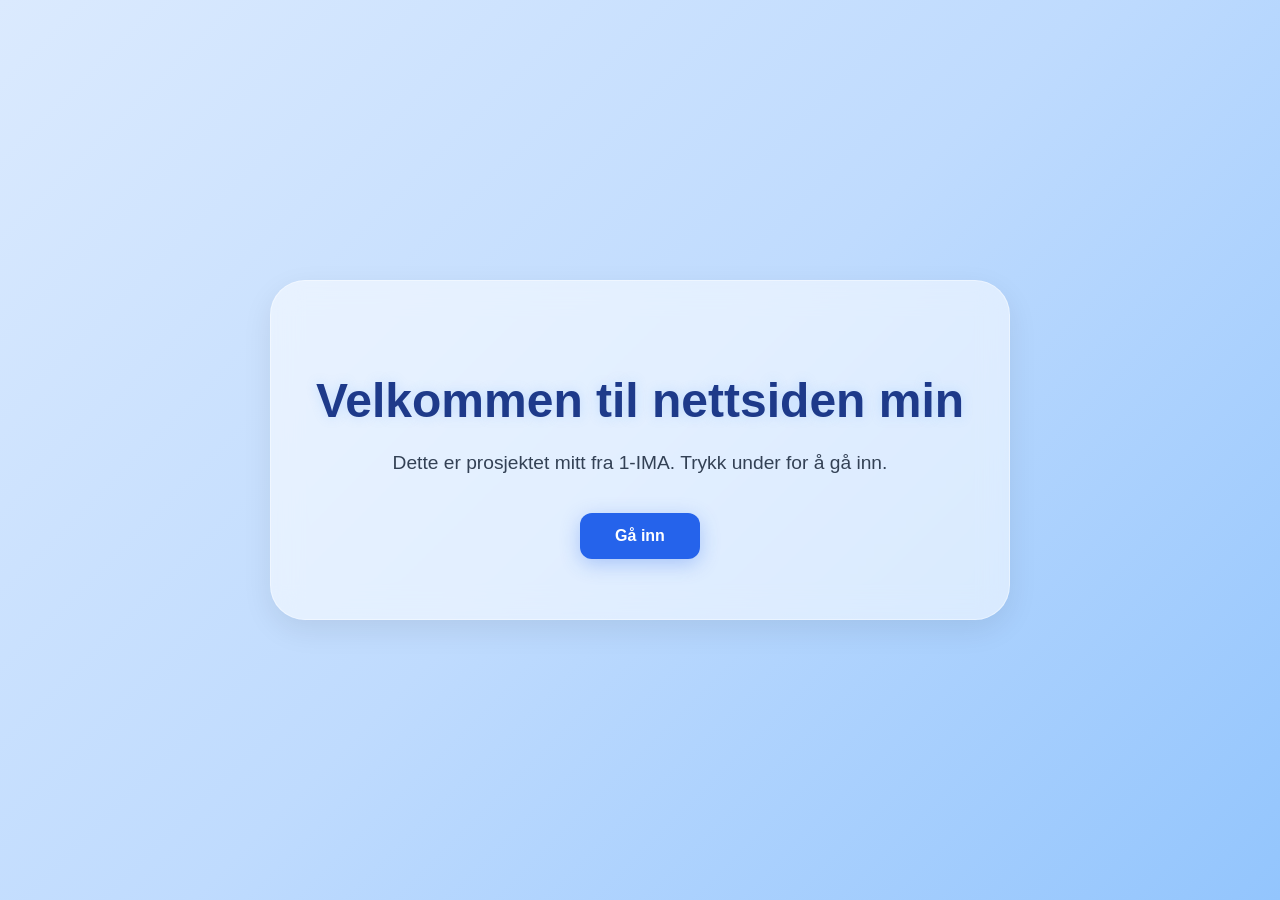
<file: index.html>
<!DOCTYPE html>
<html lang="no">
<head>
    <meta charset="UTF-8">
    <meta name="viewport" content="width=device-width, initial-scale=1.0">
    <title>Velkommen</title>

    <link rel="stylesheet" href="style1.css">
</head>
<body class="entry-body">

    <div class="entry-container">
        <h1>Velkommen til nettsiden min</h1>

        <p>
            Dette er prosjektet mitt fra 1-IMA.
            Trykk under for å gå inn.
        </p>

        <a href="home.html" class="enter-btn">Gå inn</a>
    </div>

</body>
</html>
</file>
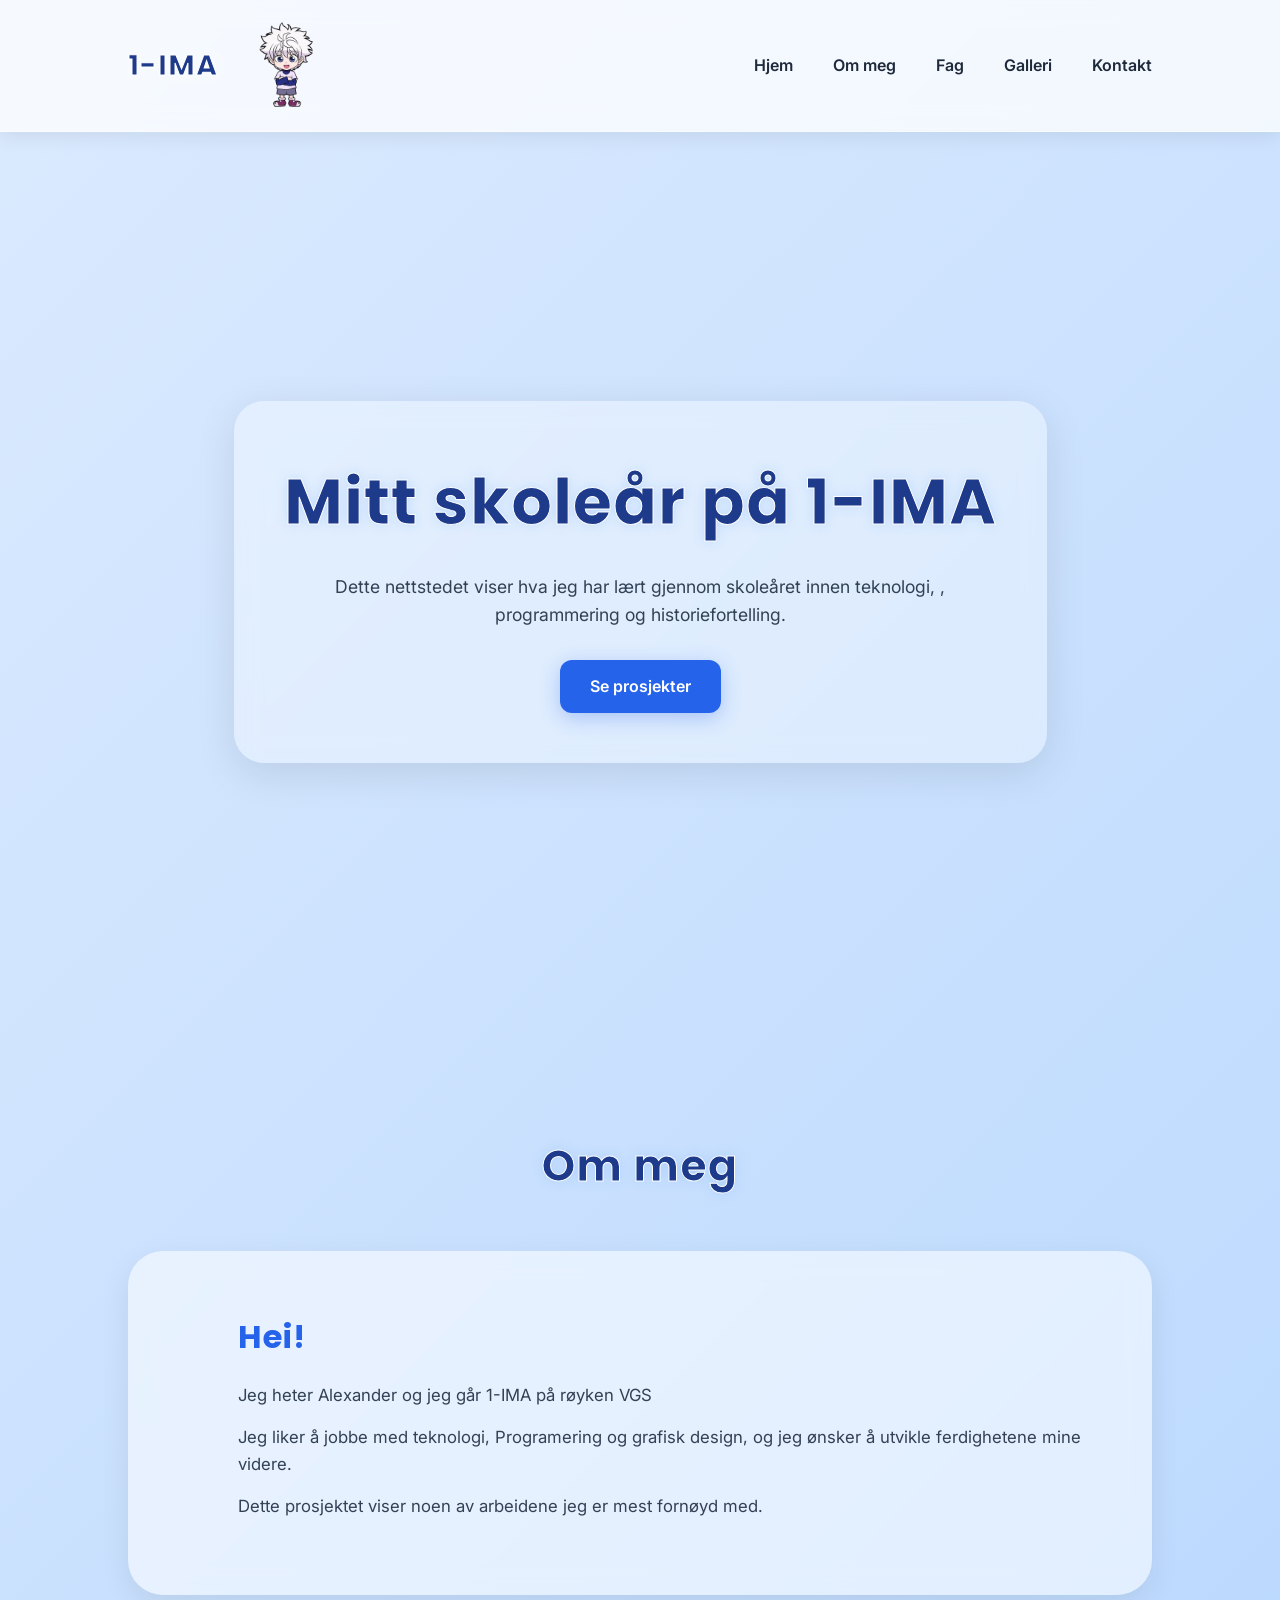
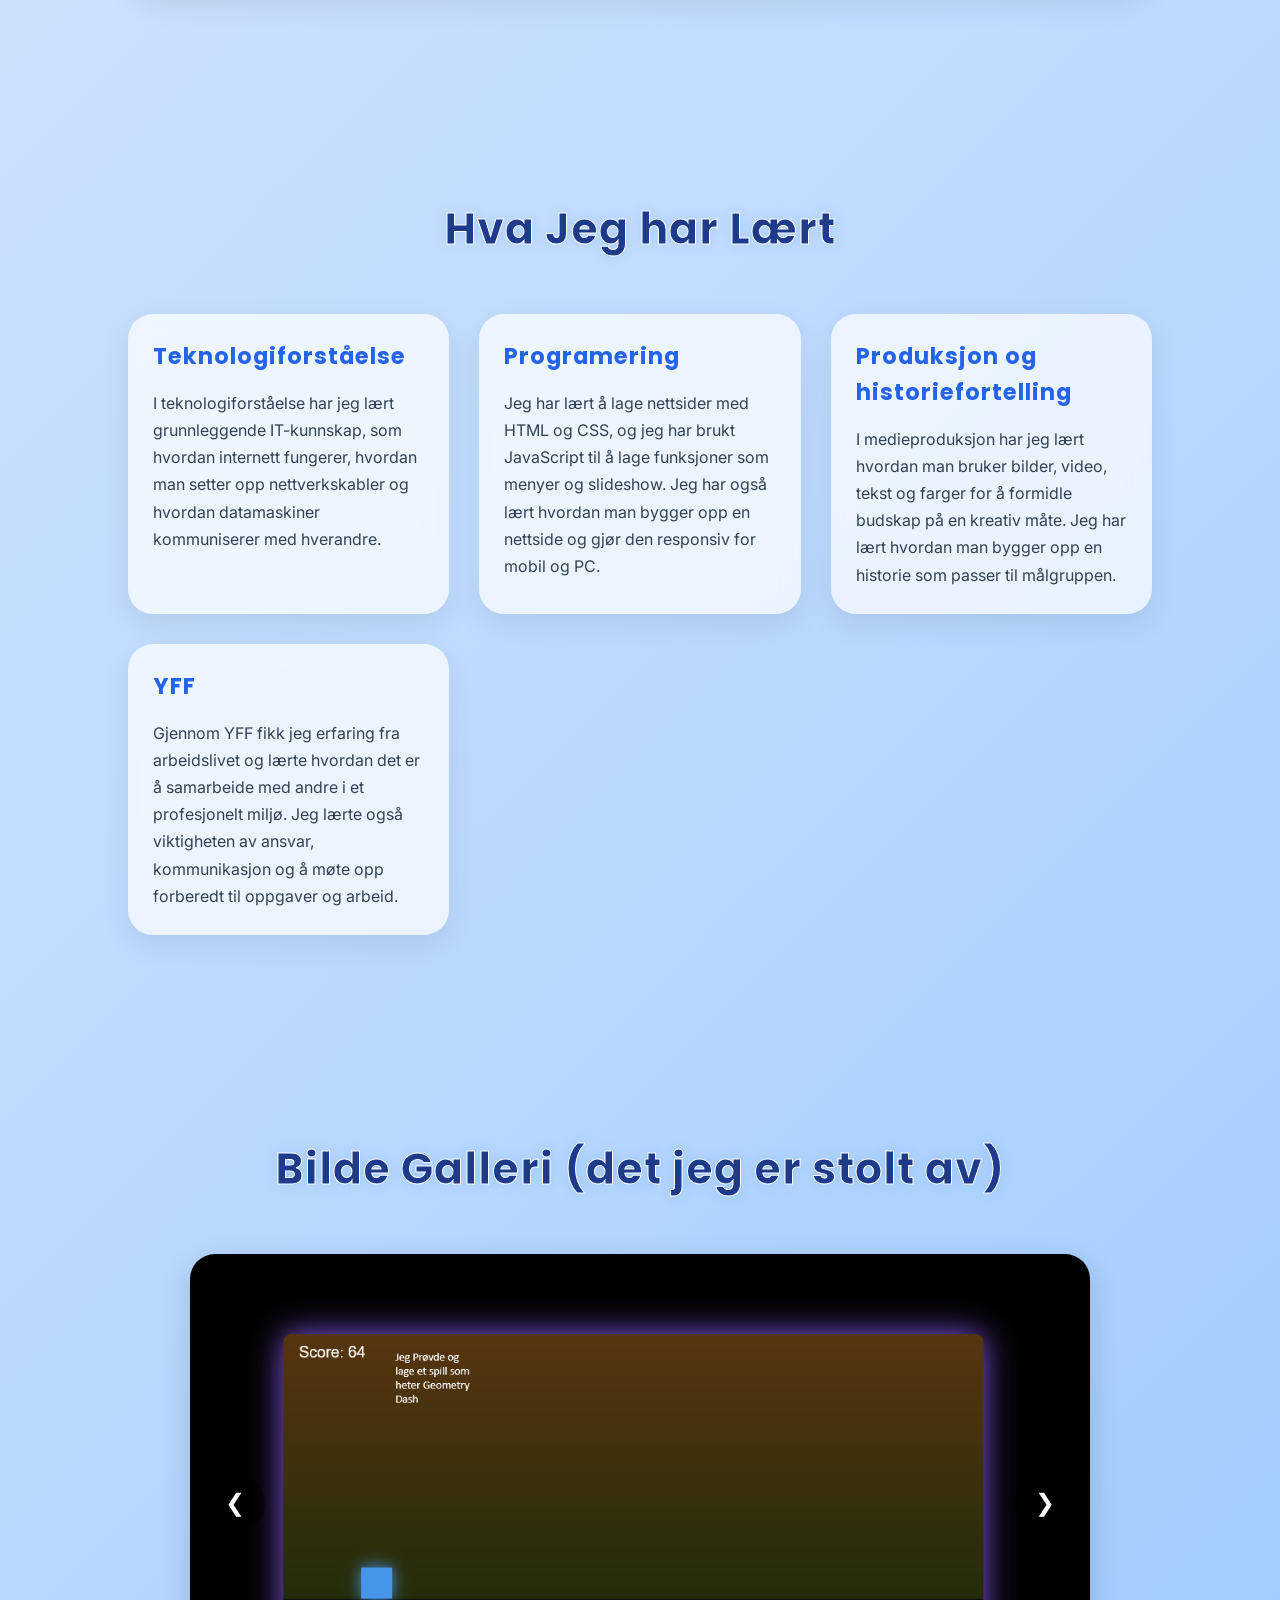
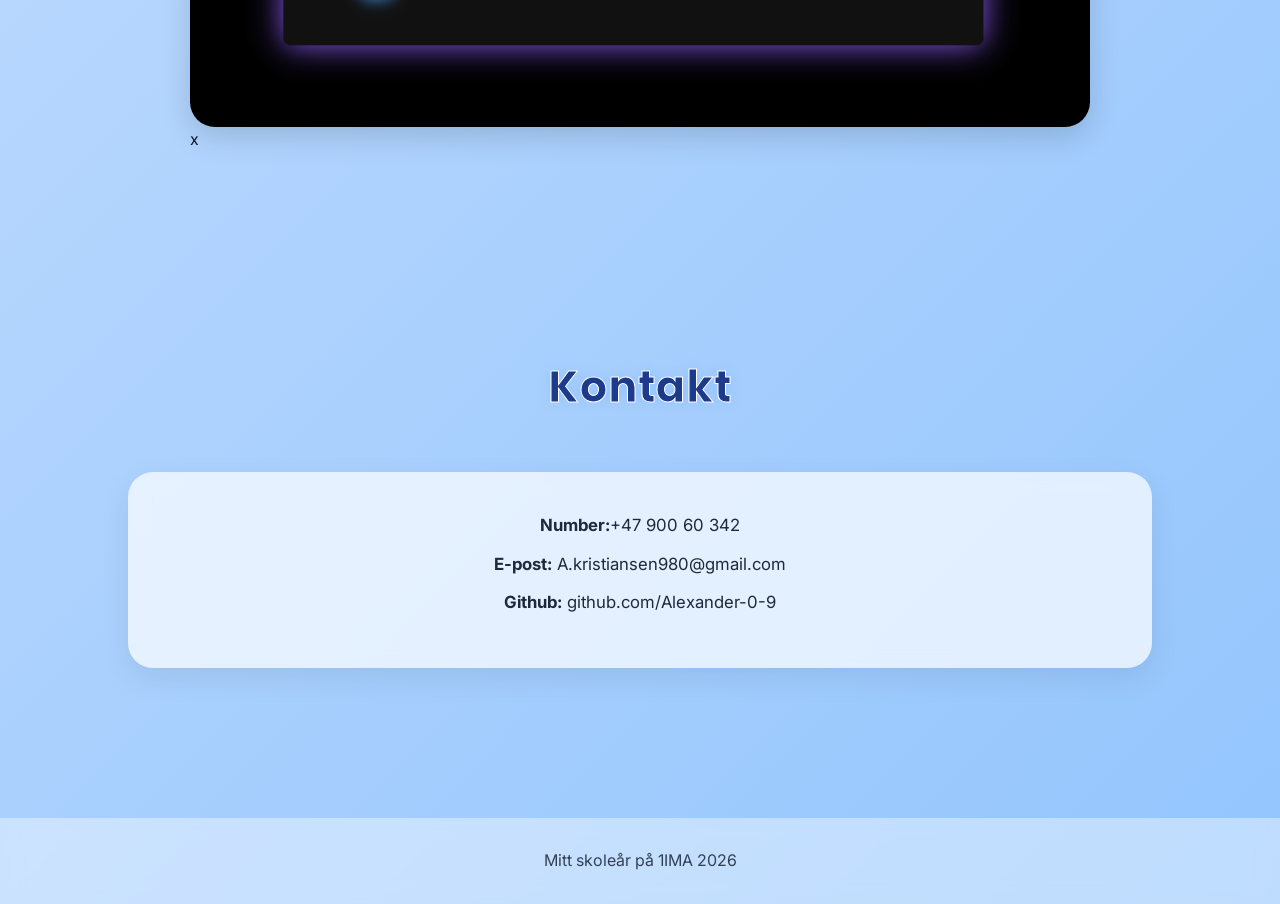
<file: home.html>
<!-- index.html -->
<!DOCTYPE html>
<html lang="no">

<head>
    <meta charset="UTF-8" />
    <meta name="viewport" content="width=device-width, initial-scale=1.0" />
    <title>Mitt skoleår på 1-IMA</title>

    <link rel="preconnect" href="https://fonts.googleapis.com">
    <link rel="preconnect" href="https://fonts.gstatic.com" crossorigin>

    <link
        href="https://fonts.googleapis.com/css2?family=Inter:wght@300;400;600;700&family=Poppins:wght@500;700&display=swap"
        rel="stylesheet">

    <link rel="stylesheet" href="style.css">
</head>

<body>

     <!-- Navigasjonsmeny som lar brukeren gå til de ulike delene av nettsiden --> 
    <header>
        <nav class="navbar">
            <div class="logo-container">
                <h1>1-IMA</h1>
                <img src="images/killua0.png" alt="Min logo" class="logo-img">
            </div>

            <ul class="nav-links">
                <li><a href="#home">Hjem</a></li>
                <li><a href="#about">Om meg</a></li>
                <li><a href="#subjects">Fag</a></li>
                <li><a href="#gallery">Galleri</a></li>
                <li><a href="#contact">Kontakt</a></li>
            </ul>

            <div class="menu-btn" id="menu-btn">
                ☰
            </div>
        </nav>
    </header>

    <!-- HERO -->
    <section class="hero" id="home">
        <div class="hero-content">
            <h2>Mitt skoleår på 1-IMA</h2>

            <p>
                Dette nettstedet viser hva jeg har lært gjennom skoleåret
                innen teknologi, , programmering og historiefortelling.
            </p>

            <a href="#subjects" class="hero-btn">Se prosjekter</a>
        </div>
    </section>

    <!-- ABOUT -->
    <section class="about" id="about">

        <div class="section-title">
            <h2>Om meg</h2>
        </div>

        <div class="about-container">

            <div class="about-image">

            </div>

            <div class="about-text">
                <h3>Hei!</h3>

                <p>
                    Jeg heter Alexander og jeg går 1-IMA på røyken VGS
                </p>

                <p>
                    Jeg liker å jobbe med teknologi, Programering og grafisk design,
                    og jeg ønsker å utvikle ferdighetene mine videre.
                </p>

                <p>
                    Dette prosjektet viser noen av arbeidene jeg er mest fornøyd med.
                </p>
            </div>

        </div>

    </section>

    <!-- SUBJECTS -->
    <section class="subjects" id="subjects">

        <div class="section-title">
            <h2>Hva Jeg har Lært </h2>
        </div>

        <div class="card-container">

            <div class="card">
                <h3>Teknologiforståelse</h3>


                <p>

                    I teknologiforståelse har jeg lært grunnleggende IT-kunnskap, som hvordan internett fungerer,
                    hvordan man setter opp nettverkskabler og hvordan datamaskiner kommuniserer med hverandre.

                </p>
            </div>

            <div class="card">
                <h3>Programering</h3>

                <p>
                <p>
                    Jeg har lært å lage nettsider med HTML og CSS, og jeg har brukt JavaScript til å lage funksjoner som
                    menyer og slideshow. Jeg har også lært hvordan man bygger opp en nettside og gjør den responsiv for
                    mobil og PC.
                </p>
                </p>
            </div>

            <div class="card">
                <h3>Produksjon og historiefortelling</h3>

                <p>
                    

                    I medieproduksjon har jeg lært hvordan man bruker bilder, video, tekst og farger for å formidle
                    budskap på en kreativ måte. Jeg har lært hvordan man bygger opp en historie som passer til
                    målgruppen. 

                </p>
            </div>

            <div class="card">
                <h3>YFF</h3>

                <p>
                    Gjennom YFF fikk jeg erfaring fra arbeidslivet og lærte hvordan det er å samarbeide med andre i et
                    profesjonelt miljø. Jeg lærte også viktigheten av ansvar, kommunikasjon og å møte opp forberedt til
                    oppgaver og arbeid.
                </p>
            </div>

        </div>

    </section>

    <!-- SLIDESHOW -->
    <section class="gallery" id="gallery">

        <div class="section-title">
            <h2>Bilde Galleri (det jeg er stolt av)</h2>
        </div>
        <div class="slideshow-container">

            <img class="slide" src="images/GEO.png" alt="Prosjekt 2">
            <img class="slide" src="images/Screenshot 2026-05-21 103055.png" alt="Prosjekt 4">x
            <img class="slide" src="images/image1.jpg" alt="Prosjekt 6">
            <img class="slide" src="images/Skjermbilde 2025-12-15 105059.png" alt="Prosjekt 9">
            <img class="slide" src="images/Screenshot 2026-03-23 142010.png" alt="Prosjekt 10">

            <button class="prev" onclick="changeSlide(-1)">❮</button>
            <button class="next" onclick="changeSlide(1)">❯</button>

        </div>

    </section>

    <!-- CONTACT -->
    <section class="contact" id="contact">

        <div class="section-title">
            <h2>Kontakt</h2>
        </div>

        <div class="contact-box">

            <p><strong>Number:</strong>+47 900 60 342</p>
            <p><strong>E-post:</strong> A.kristiansen980@gmail.com</p>
            <p><strong>Github:</strong> github.com/Alexander-0-9</p>

        </div>

    </section>

    <!-- FOOTER -->
    <footer>
        <p> Mitt skoleår på 1IMA 2026</p>
    </footer>

    <script src="script.js"></script>

</body>

</html>
</file>
<file: style1.css>
/* =========================
   ENTRY PAGE - MATCHER DESIGNET DITT
   Stil for inngangssiden
========================= */

body.entry-body {
    margin: 0; /* Fjerner standard margin */
    height: 100vh; /* Fyller hele skjermen i høyden */

    display: flex; /* Flexbox-layout */
    justify-content: center; /* Sentrerer horisontalt */
    align-items: center; /* Sentrerer vertikalt */

    font-family: 'Poppins', sans-serif; /* Skrifttype */

    /* SAMME FARGER SOM NETTSIDEN DIN */
    background: linear-gradient(
        135deg,
        #dbeafe,
        #bfdbfe,
        #93c5fd
    );

    overflow: hidden; /* Skjuler scrollbars */
}

/* =========================
   GLASS CONTAINER
   Hovedboks med glass-effekt
========================= */

.entry-container {
    text-align: center; /* Sentrerer tekst */

    max-width: 700px; /* Maks bredde på boksen */
    padding: 60px 45px; /* Innvendig luft */

    background: rgba(255,255,255,0.55); /* Gjennomsiktig hvit */

    backdrop-filter: blur(15px); /* Glass blur-effekt */

    border-radius: 35px; /* Runde hjørner */

    box-shadow: 0 10px 30px rgba(0,0,0,0.08); /* Skygge */

    border: 1px solid rgba(255,255,255,0.4); /* Lett kant */

    animation: fadeIn 0.8s ease; /* Inn-fade animasjon */
}

/* =========================
   TITTEL
   Hovedoverskrift på entry page
========================= */

.entry-container h1 {
    font-size: 3rem; /* Stor tekst */

    margin-bottom: 20px; /* Avstand under tittel */

    color: #1e3a8a; /* Mørk blå */

    text-shadow:
        0 0 12px rgba(96,165,250,0.25); /* Lys glød */
}

/* =========================
   TEKST
   Beskrivende paragraf
========================= */

.entry-container p {
    font-size: 1.2rem; /* Tekststørrelse */

    margin-bottom: 35px; /* Avstand under tekst */

    color: #334155; /* Gråblå tekst */

    line-height: 1.6; /* Luft mellom linjer */
}

/* =========================
   KNAPP
   Enter-knapp
========================= */

.enter-btn {
    display: inline-block; /* Gjør den klikkbar som knapp */

    padding: 14px 35px; /* Innvendig luft */

    background: #2563eb; /* Blå bakgrunn */
    color: white; /* Hvit tekst */

    text-decoration: none; /* Fjerner understrek */

    font-weight: 600; /* Halvfet tekst */

    border-radius: 12px; /* Runde hjørner */

    transition: 0.3s ease; /* Myk hover-effekt */

    box-shadow: 0 5px 20px rgba(37,99,235,0.3); /* Skygge */
}

.enter-btn:hover {
    transform: translateY(-3px); /* Løfter knappen litt */
    background: #1d4ed8; /* Mørkere blå ved hover */
}

/* =========================
   ANIMASJON
   Fade-in effekt ved lasting
========================= */

@keyframes fadeIn {
    from {
        opacity: 0; /* Starter usynlig */
        transform: translateY(15px); /* Starter litt nede */
    }
    to {
        opacity: 1; /* Blir synlig */
        transform: translateY(0); /* Ender på plass */
    }
}
</file>
<file: style.css>
/* =========================
   RESET
   Nullstiller standard stil fra nettleseren
========================= */

* {
    margin: 0;
    /* Fjerner standard margin */
    padding: 0;
    /* Fjerner standard padding */
    box-sizing: border-box;
    /* Inkluderer padding og border i størrelseberegning */
}

html {
    scroll-behavior: smooth;
    /* Gir myk scrolling ved klikk på lenker */
}

/* =========================
   BODY
   Hele nettsidens grunnstil
========================= */

body {
    background: linear-gradient(
            /* Lager gradientbakgrunn */
            135deg,
            /* Vinkel på gradienten */
            #dbeafe,
            /* Lys blå */
            #bfdbfe,
            /* Mellom blå */
            #93c5fd
            /* Mørkere blå */
        );

    color: rgb(15, 23, 42);
    /* Standard tekstfarge */

    font-family: 'Inter', sans-serif;
    /* Standard font for innhold */
    line-height: 1.6;
    /* Luft mellom linjer */
}

/* =========================
   GLOBAL TITLES
   Felles stil for overskrifter
========================= */

h1,
h2,
h3 {
    font-family: 'Poppins', sans-serif;
    /* Overskriftsfont */
    font-weight: 700;
    /* Fet tekst */
    letter-spacing: 1px;
    /* Litt luft mellom bokstaver */
}

/* =========================
   NAVBAR
   Toppmeny
========================= */

header {
    position: sticky;
    /* Holder header fast på toppen ved scrolling */
    top: 0;
    /* Fester den helt øverst */
    z-index: 1000;
    /* Sørger for at navbar ligger over andre elementer */
}

.navbar {
    background: rgba(255, 255, 255, 0.75);
    /* Gjennomsiktig hvit bakgrunn */

    display: flex;
    /* Flexbox-layout */
    justify-content: space-between;
    /* Logo til venstre, meny til høyre */
    align-items: center;
    /* Sentrerer innhold vertikalt */

    padding: 18px 10%;
    /* Innvendig luft */

    backdrop-filter: blur(12px);
    /* Glass-effekt */

    border-bottom: 1px solid rgba(255, 255, 255, 0.5);
    /* Svak linje nederst */

    box-shadow: 0 4px 20px rgba(0, 0, 0, 0.08);
    /* Skygge under navbar */
}

/* LOGO */

.logo-container {
    display: flex;
    /* Plasserer logo og tekst på linje */
    align-items: center;
    /* Sentrerer vertikalt */
    gap: 12px;
    /* Mellomrom mellom logo og tekst */
}

.logo-container h1 {
    color: #1e3a8a;
    /* Mørk blå tekst */
    font-size: 1.8rem;
    /* Størrelse på logo-tekst */
}

.logo-img {
    height: 95px;
    /* Høyde på logo */
    width: auto;
    /* Beholder proporsjoner */
    object-fit: contain;
    /* Sørger for at bildet ikke strekkes */

    transition: 0.3s ease;
    /* Myk animasjon ved hover */
}

.logo-img:hover {
    transform: scale(1.08);
    /* Gjør logo litt større når du holder over */
}

/* =========================
   NAV LINKS
   Navigasjonsmenyen i navbaren
========================= */

.nav-links {
    display: flex;
    /* Viser lenkene på én linje */
    list-style: none;
    /* Fjerner punkter fra listen */
    gap: 40px;
    /* Avstand mellom lenkene */
}

.nav-links a {
    color: #1e293b;
    /* Mørk tekstfarge */
    text-decoration: none;
    /* Fjerner understrek */

    font-weight: 600;
    /* Halvfet tekst */

    transition: 0.3s;
    /* Myk overgang ved hover */
}

.nav-links a:hover {
    color: #2563eb;
    /* Endrer farge når musepekeren holdes over */
}

.menu-btn {
    display: none;
    /* Skjuler menyknappen på store skjermer */

    font-size: 28px;
    /* Størrelse på menyikonet */
    cursor: pointer;
    /* Viser håndmarkør */

    color: #1e293b;
    /* Mørk farge på ikonet */
}

/* =========================
   HERO
   Første seksjon brukeren ser
========================= */

.hero {
    min-height: 100vh;
    /* Fyller minst hele skjermhøyden */

    display: flex;
    /* Bruker flexbox */
    justify-content: center;
    /* Sentrerer innhold horisontalt */
    align-items: center;
    /* Sentrerer innhold vertikalt */

    text-align: center;
    /* Sentrerer tekst */

    padding: 40px;
    /* Innvendig avstand */
}

.hero-content {
    background: rgba(255, 255, 255, 0.35);
    /* Gjennomsiktig hvit bakgrunn */

    padding: 50px;
    /* Innvendig avstand */

    border-radius: 30px;
    /* Runde hjørner */

    backdrop-filter: blur(12px);
    /* Glass-effekt */

    box-shadow: 0 10px 40px rgba(0, 0, 0, 0.1);
    /* Skygge */

    max-width: 900px;
    /* Maksimal bredde */
}

.hero-content h2 {
    font-size: 4rem;
    /* Stor overskrift */

    margin-bottom: 20px;
    /* Avstand under overskriften */

    color: #1e3a8a;
    /* Mørk blå tekst */

    text-shadow:
        0 0 12px rgba(96, 165, 250, 0.25);
    /* Lys glødeeffekt */
}

.hero-content p {
    max-width: 700px;
    /* Begrenser bredden på teksten */

    margin: auto;
    /* Sentrerer teksten */
    margin-bottom: 30px;
    /* Avstand under teksten */

    font-size: 1.1rem;
    /* Tekststørrelse */

    color: #334155;
    /* Gråblå tekstfarge */
}

.hero-btn {
    display: inline-block;
    /* Lar knappen få padding og størrelse */

    background: #2563eb;
    /* Blå bakgrunn */
    color: white;
    /* Hvit tekst */

    padding: 14px 30px;
    /* Innvendig avstand */

    border-radius: 12px;
    /* Runde hjørner */

    text-decoration: none;
    /* Fjerner understrek */

    font-weight: 600;
    /* Halvfet tekst */

    transition: 0.3s ease;
    /* Myk animasjon */

    box-shadow: 0 5px 20px rgba(37, 99, 235, 0.3);
    /* Skygge */
}

.hero-btn:hover {
    transform: translateY(-3px);
    /* Flytter knappen litt opp */

    background: #1d4ed8;
    /* Mørkere blå ved hover */
}

/* =========================
   GENERAL SECTIONS
   Felles stil for alle seksjoner
========================= */

section {
    padding: 100px 10%;
    /* Innvendig avstand rundt seksjonene */
}

.section-title {
    text-align: center;
    /* Sentrerer overskriften */
    margin-bottom: 50px;
    /* Avstand under overskriften */
}

.section-title h2 {
    font-size: 2.7rem;
    /* Størrelse på seksjonsoverskrift */

    color: #1e3a8a;
    /* Mørk blå farge */

    text-shadow:
        0 0 12px rgba(96, 165, 250, 0.25);
    /* Lys glødeeffekt */
}

/* =========================
   ABOUT
   Om-meg seksjonen
========================= */

.about-container {
    display: flex;
    /* Bruker flexbox */
    align-items: center;
    /* Sentrerer innhold vertikalt */
    gap: 50px;
    /* Avstand mellom bilde og tekst */

    flex-wrap: wrap;
    /* Lar elementene flytte seg til ny linje ved behov */
}

.about-image img {
    width: 320px;
    /* Fast bredde på bildet */

    border-radius: 20px;
    /* Runde hjørner */

    box-shadow: 0 10px 30px rgba(0, 0, 0, 0.2);
    /* Skygge rundt bildet */
}

.about-text {
    flex: 1;
    /* Tekstområdet tar opp ledig plass */
}

.about-text h3 {
    font-size: 2rem;
    /* Størrelse på undertittel */

    margin-bottom: 20px;
    /* Avstand under overskriften */

    color: #2563eb;
    /* Blå farge */
}

.about-text p {
    margin-bottom: 15px;
    /* Avstand mellom avsnitt */

    color: #334155;
    /* Gråblå tekstfarge */

    font-size: 1.05rem;
    /* Litt større tekst */
}

/* =========================
   SUBJECTS / CARDS
   Oppsett for fagkortene på nettsiden
========================= */

.card-container {
    display: grid;
    /* Bruker grid-layout */

    grid-template-columns: repeat(auto-fit, minmax(300px, 1fr));
    /* Lager responsive kolonner */

    gap: 30px;
    /* Avstand mellom kortene */
}

/* CARD */

.card {
    background: rgba(255, 255, 255, 0.7);
    /* Gjennomsiktig hvit bakgrunn */

    backdrop-filter: blur(10px);
    /* Glass-effekt */

    border-radius: 25px;
    /* Runde hjørner */

    overflow: hidden;
    /* Skjuler innhold som går utenfor kortet */

    padding: 25px;
    /* Innvendig avstand */

    display: flex;
    /* Bruker flexbox */
    flex-direction: column;
    /* Innholdet plasseres vertikalt */

    transition: 0.4s ease;
    /* Myk animasjon */

    box-shadow: 0 10px 30px rgba(0, 0, 0, 0.08);
    /* Skygge rundt kortet */
}

.card:hover {
    transform: translateY(-10px);
    /* Flytter kortet litt opp ved hover */

    box-shadow: 0 20px 40px rgba(0, 0, 0, 0.15);
    /* Større skygge ved hover */
}

/* CARD TEXT */

.card h3 {
    color: #2563eb;
    /* Blå overskrift */

    margin-bottom: 15px;
    /* Avstand under overskriften */

    font-size: 1.4rem;
    /* Størrelse på overskriften */
}

.card p {
    color: #334155;
    /* Mørk gråblå tekstfarge */

    line-height: 1.7;
    /* Avstand mellom tekstlinjene */
}

/* =========================
   SLIDESHOW
   Bildegalleri
========================= */

.slideshow-container {
    position: relative;
    /* Referansepunkt for knappene */

    max-width: 900px;
    /* Maksimal bredde */

    margin: auto;
    /* Sentrerer slideshowet */
}

.slide {
    width: 100%;
    /* Bildet fyller hele bredden */

    display: none;
    /* Skjuler bildene som standard */

    border-radius: 25px;
    /* Runde hjørner */

    box-shadow: 0 10px 30px rgba(0, 0, 0, 0.15);
    /* Skygge rundt bildet */
}

.slide.active {
    display: block;
    /* Viser det aktive bildet */
}

/* =========================
   CONTACT
   Kontaktseksjon
========================= */

.contact-box {
    background: rgba(255, 255, 255, 0.7);
    /* Gjennomsiktig hvit bakgrunn */

    padding: 40px;
    /* Innvendig avstand */

    border-radius: 25px;
    /* Runde hjørner */

    text-align: center;
    /* Sentrerer teksten */

    backdrop-filter: blur(10px);
    /* Glass-effekt */

    box-shadow: 0 10px 30px rgba(0, 0, 0, 0.08);
    /* Skygge rundt boksen */
}

.contact-box p {
    margin-bottom: 12px;
    /* Avstand mellom avsnittene */

    color: #1e293b;
    /* Mørk tekstfarge */

    font-size: 1.05rem;
    /* Tekststørrelse */
}

/* =========================
   FOOTER
   Nederste del av nettsiden
========================= */

footer {
    text-align: center;
    /* Sentrerer innholdet */

    padding: 30px;
    /* Innvendig avstand */

    background: rgba(255, 255, 255, 0.4);
    /* Gjennomsiktig bakgrunn */

    color: #334155;
    /* Tekstfarge */

    backdrop-filter: blur(10px);
    /* Glass-effekt */

    margin-top: 50px;
    /* Avstand til innholdet over */
}

/* =========================
   RESPONSIVE
   Regler for skjermer mindre enn 768px
========================= */

@media (max-width: 768px) {

    .navbar {
        padding: 35px 7%;
        /* Justerer avstanden i navbaren */
    }

    .nav-links {
        position: absolute;
        /* Plasserer menyen fritt */

        top: 80px;
        /* Avstand fra toppen */
        right: 20px;
        /* Avstand fra høyre side */

        background: rgba(255, 255, 255, 0.95);
        /* Nesten helt hvit bakgrunn */

        width: 220px;
        /* Fast bredde */

        flex-direction: column;
        /* Menypunktene vises under hverandre */

        padding: 20px;
        /* Innvendig avstand */

        border-radius: 20px;
        /* Runde hjørner */

        box-shadow: 0 10px 30px rgba(0, 0, 0, 0.1);
        /* Skygge */

        display: none;
        /* Skjult som standard */
    }

    .nav-links.active {
        display: flex;
        /* Viser menyen når active-klassen brukes */
    }

    .menu-btn {
        display: block;
        /* Viser hamburgermenyen */
    }

    .hero-content {
        padding: 35px;
        /* Mindre innvendig avstand */
    }

    .hero-content h2 {
        font-size: 2.5rem;
        /* Mindre overskrift på mobil */
    }

    .about-container {
        flex-direction: column;
        /* Legger elementene under hverandre */
    }

    .section-title h2 {
        font-size: 2rem;
        /* Mindre seksjonsoverskrifter */
    }

    .logo-img {
        height: 38px;
        /* Mindre logo på små skjermer */
    }
}

h1,
h2 {
    font-family: 'Poppins', sans-serif;
    /* Skrifttype for hovedoverskrifter */
    font-weight: 700;
    /* Fet tekst */
    letter-spacing: 1px;
    /* Litt større avstand mellom bokstaver */

    color: #1e3a8a;
    /* Mørk blå tekstfarge */

    -webkit-text-stroke: 1px white;
    /* Hvit kant rundt teksten */

    text-shadow:
        0 0 10px rgba(255, 255, 255, 0.4),
        /* Svak glød */
        0 0 20px rgba(255, 255, 255, 0.2);
    /* Ekstra glødeeffekt */
}

.about-container {
    display: flex;
    /* Bruker flexbox-layout */
    align-items: center;
    /* Sentrerer innhold vertikalt */
    gap: 50px;
    /* Avstand mellom elementene */

    flex-wrap: wrap;
    /* Lar elementene flytte seg til ny linje */

    background: rgba(255, 255, 255, 0.55);
    /* Gjennomsiktig bakgrunn */

    padding: 60px;
    /* Innvendig avstand */

    border-radius: 35px;
    /* Runde hjørner */

    backdrop-filter: blur(12px);
    /* Glass-effekt */

    box-shadow: 0 10px 30px rgba(0, 0, 0, 0.08);
    /* Skygge */

    max-width: 1400px;
    /* Maks bredde */

    margin: auto;
    /* Sentrerer boksen */
}

.slideshow-container {
    position: relative;
    /* Referansepunkt for knappene */
    max-width: 900px;
    /* Maks bredde */
    margin: auto;
    /* Sentrerer slideshowet */
}

.slide {
    width: 100%;
    /* Fyller hele bredden */
    display: none;
    /* Skjuler bildet som standard */
    border-radius: 25px;
    /* Runde hjørner */
    box-shadow: 0 10px 30px rgba(0, 0, 0, 0.15);
    /* Skygge */
}

.slide.active {
    display: block;
    /* Viser aktivt bilde */
}

/* KNAPPER FOR SLIDESHOW */

.prev,
.next {
    position: absolute;
    /* Plasseres oppå bildet */
    top: 50%;
    /* Midt på høyden */
    transform: translateY(-50%);
    /* Perfekt vertikal sentrering */

    background: rgba(0, 0, 0, 0.5);
    /* Mørk gjennomsiktig bakgrunn */
    color: white;
    /* Hvit tekst */

    border: none;
    /* Fjerner standard kant */
    padding: 15px 20px;
    /* Størrelse på knappene */

    font-size: 24px;
    /* Størrelse på pilene */
    cursor: pointer;
    /* Håndmarkør */

    border-radius: 50%;
    /* Runde knapper */

    transition: 0.3s;
    /* Myk hover-effekt */
}

.prev:hover,
.next:hover {
    background: rgba(0, 0, 0, 0.8);
    /* Mørkere ved hover */
}

.prev {
    left: 15px;
    /* Plasserer venstre knapp */
}

.next {
    right: 15px;
    /* Plasserer høyre knapp */
}
</file>
